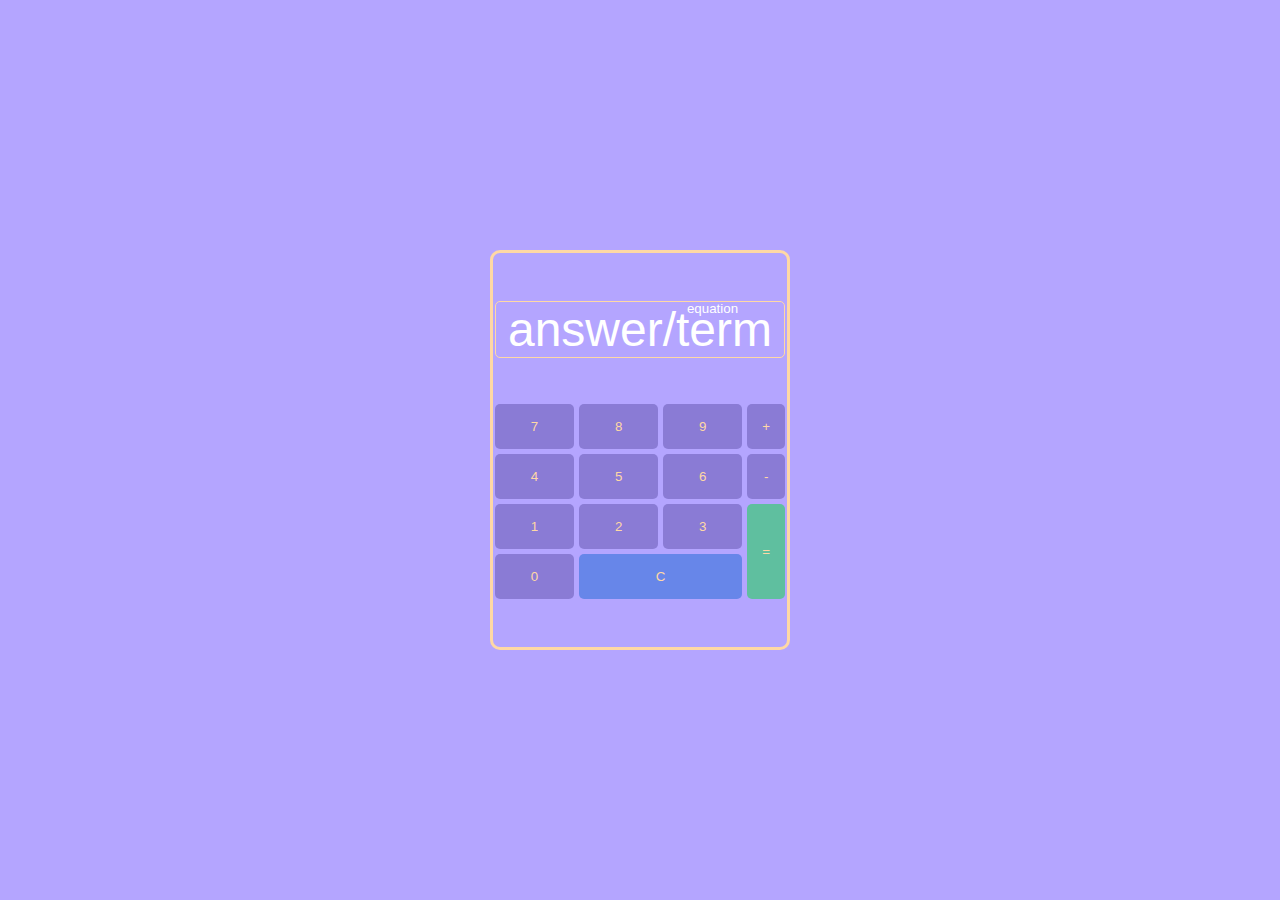
<file: index.html>
<html lang="en">
  <head>
    <meta charset="UTF-8">
    <meta name="viewport" content="width=device-width, initial-scale=1.0">
    <title>JS Time Calculator</title>
    <link rel="icon" type="image/png" href="https://www.google.com/s2/favicons?domain=https://chironjon.github.io/island-comp/">
    <link rel="stylesheet" href="style.css">
  </head>
  <body>
    <!-- Calculator -->
    <div class="calculator" id="calculator">
      <!-- display -->
      <div class="display" id="answer-displays">
        <input type="text" class="input-display" id="equation-display" value="equation" disabled>
        <input type="text" class="input-display" id="answer-display" value="answer/term" disabled>
      </div>
      <!-- buttons -->
      <div class="inputs" id="inputs">
        <div class="time-input" id="hours">
          <button class="numpad-button" id="seven">7</button>
          <button class="numpad-button" id="eight">8</button>
          <button class="numpad-button" id="nine">9</button>

          <button class="numpad-button" id="four">4</button>
          <button class="numpad-button" id="five">5</button>
          <button class="numpad-button" id="six">6</button>

          <button class="numpad-button" id="one">1</button>
          <button class="numpad-button" id="two">2</button>
          <button class="numpad-button" id="three">3</button>

          <button class="numpad-button" id="zero">0</button>
          <button class="numpad-button is-clear" id="clr">C</button>
        </div>
        <div class="operators" id="operators">
          <button class="numpad-button" id="add">+</button>
          <button class="numpad-button" id="sub">-</button>
          <button class="numpad-button is-equals" id="equ">=</button>
        </div>
      </div>
    </div>
    
    <!-- Script -->
    <script src="script.js"></script>
  </body>
</html>
</file>
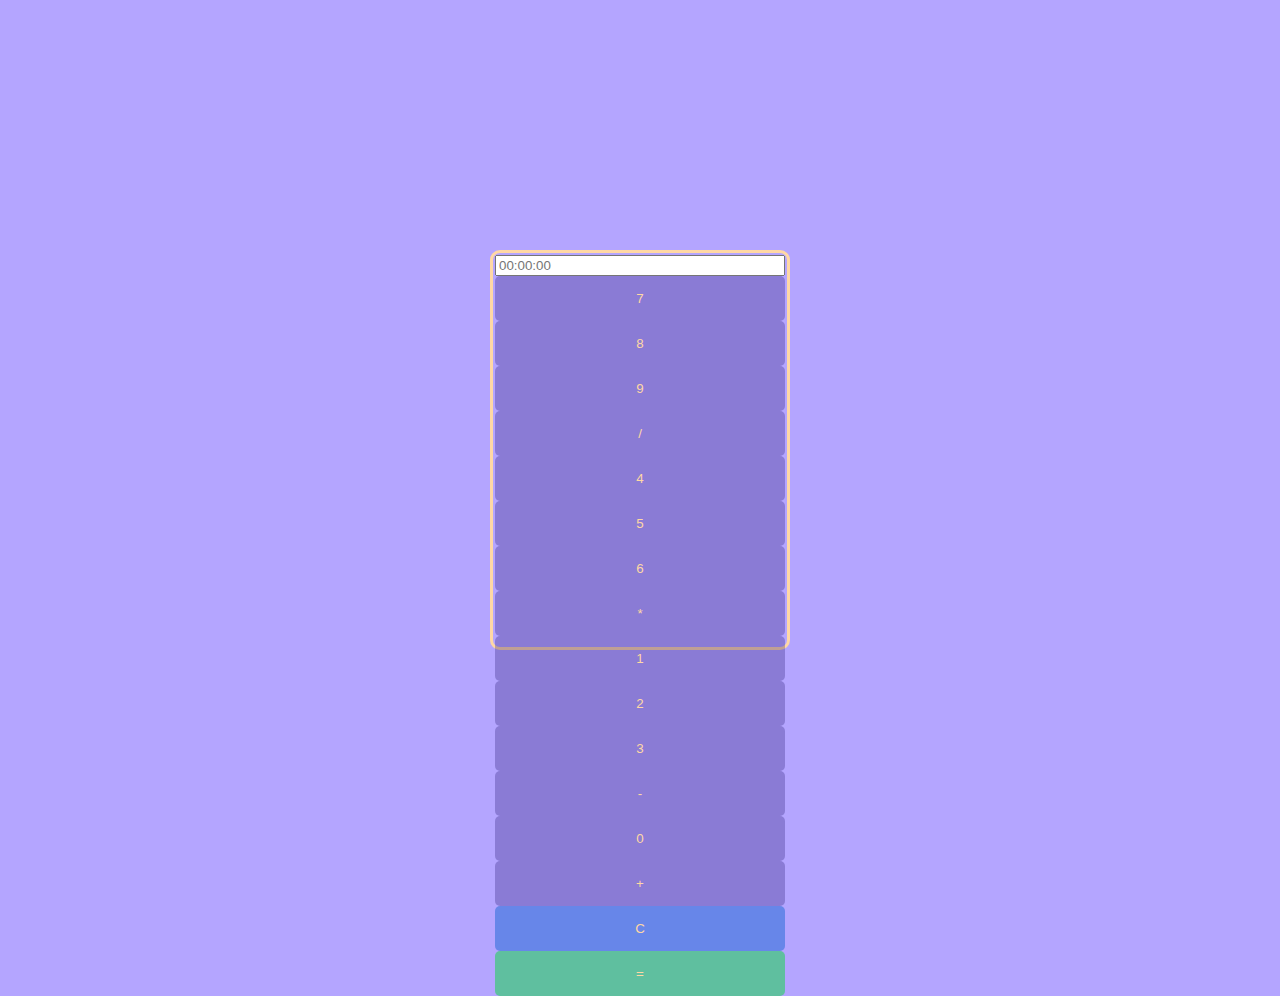
<file: index copy.html>
<html lang="en">
  <head>
    <meta charset="UTF-8">
    <meta name="viewport" content="width=device-width, initial-scale=1.0">
    <title>JS Time Calculator</title>
    <link rel="icon" type="image/png" href="https://www.google.com/s2/favicons?domain=https://chironjon.github.io/island-comp/">
    <link rel="stylesheet" href="style.css">
  </head>
  <body>
    <!-- Calculator -->
    <div class="calculator" id="calculator">
      <!-- Text input/answer "screen" -->
      <input class="time-input" id="time-input" type="text" placeholder="00:00:00">
      <!-- buttons -->
      <div class="button-pad" id="button-pad">
        <button class="numpad-button" id="seven">7</button>
        <button class="numpad-button" id="eight">8</button>
        <button class="numpad-button" id="nine">9</button>
        <button class="numpad-button" id="div">/</button>

        <button class="numpad-button" id="four">4</button>
        <button class="numpad-button" id="five">5</button>
        <button class="numpad-button" id="six">6</button>
        <button class="numpad-button" id="mult">*</button>
        
        <button class="numpad-button" id="one">1</button>
        <button class="numpad-button" id="two">2</button>
        <button class="numpad-button" id="three">3</button>
        <button class="numpad-button" id="sub">-</button>
        
        <button class="numpad-button is-zero" id="zero">0</button>
        <button class="numpad-button" id="add">+</button>

        <button class="numpad-button is-clear" id="clear">C</button>
        <button class="numpad-button is-equals" id="equals">=</button>
      </div>
    </div>

    <!-- Script -->
    <script src="script.js"></script>
  </body>
</html>
</file>
<file: style.css>
* {
  box-sizing: border-box;
}

body {
  background-color: #b4a5ff;
  margin: 0;
  display: flex;
  align-items: center; 
  color: #ffd8a5;
}

/* div {
  border: yellow solid 1px;
} */

.calculator {
  min-width: 300px;
  width: 300px;
  height: 400px;
  margin: auto;
  padding: 2px;
  display: flex;
  flex-direction: column;
  justify-content: space-evenly;
  border: 3px solid #ffd8a5;
  border-radius: 10px;
}

input::-webkit-outer-spin-button,
input::-webkit-inner-spin-button {
    /* display: none; <- Crashes Chrome on hover */
    -webkit-appearance: none;
}

input[type=number] {
    -moz-appearance:textfield; /* Firefox */
}

.display, .inputs, .operators {
  display: flex;
  position: relative;
}

.inputs {
  flex-direction: row;
}

.input-display {
  background: none;
  border: none;
  box-shadow: none;
  outline: none;
  padding: 0px;
  width: 100%;
  border: 1px solid #ffd8a5;
  border-radius: 5px;
  color: #ffffff;
  /* font-size: 3rem; */
  text-align: center;
}

#equation-display {
  position: absolute;
  right: 0;
  width: 50%;
  border: none;
}

#answer-display, #terms-display {
  font-size: 3rem;
}

.time-input {
  width: 100%;
  padding-right: 5px;
  display: grid;
  grid-gap: 5px;
  grid-template-columns: repeat(3, 1fr);
}

.operators {
  display: grid;
  grid-gap: 5px;
  grid-template-rows: 1fr 1fr 2fr;
}

.numpad-button {
  background: #2719704b;
  border: none;
  padding: 15px;
  color: #ffd8a5;
  border-radius: 5px;
  width: 100%;
  cursor: pointer;
}

.is-clear   {
  grid-column: span 2;
  background: #3572DB9a;
}

.is-equals {
  grid-row: span 2;
  background: #28D0609a;
}
</file>
